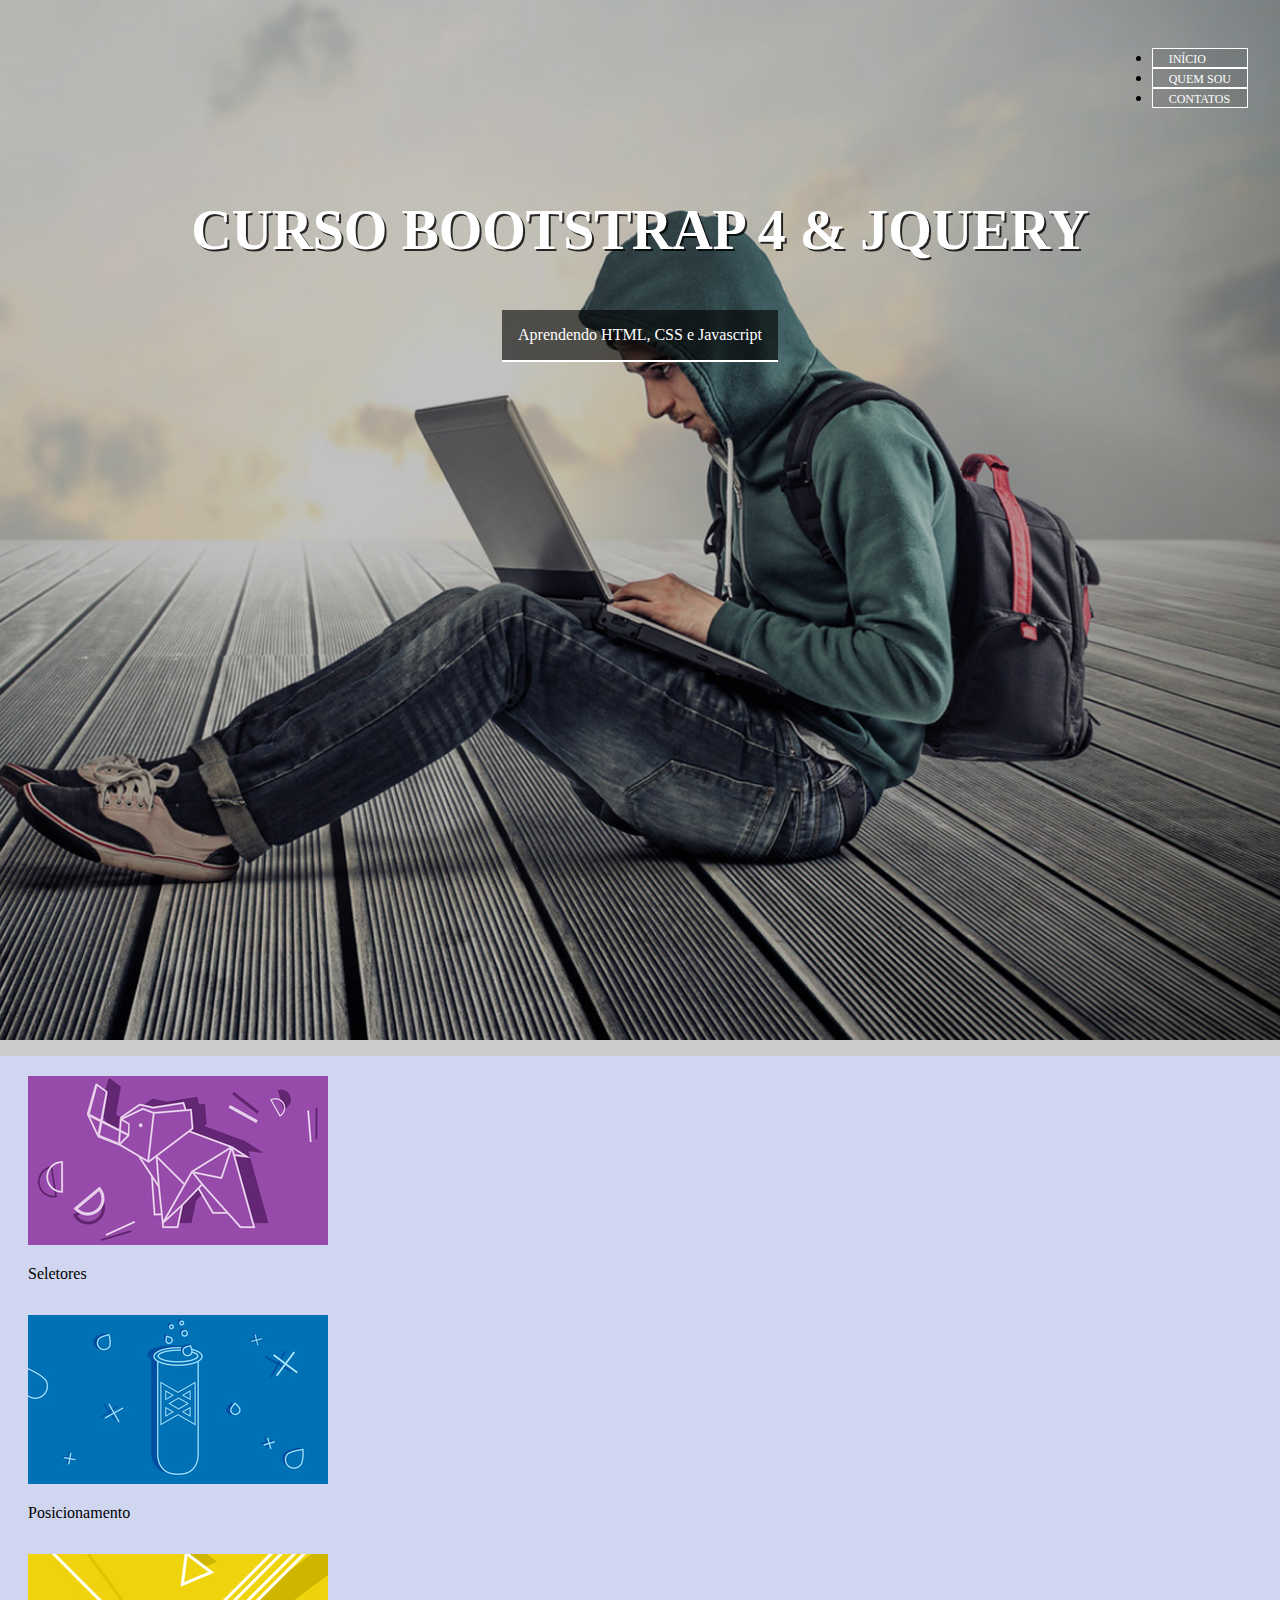
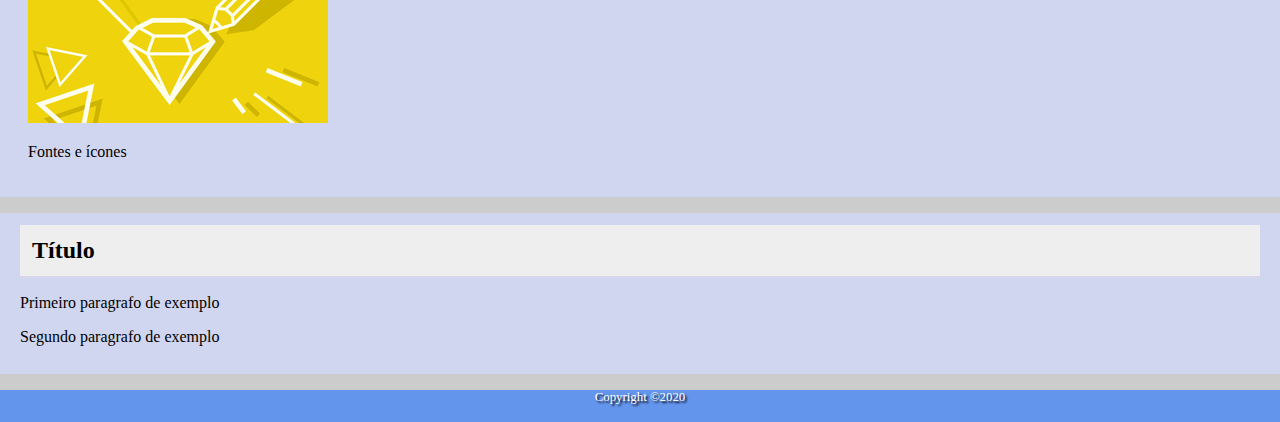
<file: Projeto Bootstrap3/index.html>
<!DOCTYPE html>
<html>
<head>
	<title>Web Fundamentos</title>
	<meta charset="UTF-8">
	<link rel="stylesheet" href="https://stackpath.bootstrapcdn.com/bootstrap/4.1.3/css/bootstrap.min.css" integrity="sha384-MCw98/SFnGE8fJT3GXwEOngsV7Zt27NXFoaoApmYm81iuXoPkFOJwJ8ERdknLPMO" crossorigin="anonymous">
	<link rel="stylesheet" type="text/css" href="css/estilo_geral.css">

</head>
<body>

	<nav></nav>
	<ul class="nav">
		<li class="nav-item">
		  <a class="nav-link active" href="#">Início</a>
		</li>
		<li class="nav-item">
		  <a class="nav-link" href="#">Quem Sou</a>
		</li>
		<li class="nav-item">
		  <a class="nav-link" href="#">Contatos</a>
		</li>
	  </ul>
	</nav>

	<div class="jumbotron jumbotron-fluid">
		<div class="container">
		  <h1 class="display-4">Curso Bootstrap 4 &amp; jquery</h1>
		  <p class="lead">Aprendendo HTML, CSS e Javascript</p>
		</div>
	  </div>
	  <div class="container">

		<section class="cards-container">

			<div class="row">
				<div class="col-12 col-sm-4">
					<div class="card">
						<img src="imgs/card_02.jpg" alt="" class="card-img-top">
						<div class="card-body">
							<p class="card-text">Seletores</p>
						</div>
					</div>
				</div>				
			
			
				<div class="col-12 col-sm-4">
					<div class="card">
						<img src="imgs/card_06.jpg" alt="" class="card-img-top">
						<div class="card-body">
							<p class="card-text">Posicionamento</p>
						</div>
					</div>
				</div>				
			
		
				<div class="col-12 col-sm-4">
					<div class="card">
						<img src="imgs/card_03.jpg" alt="" class="card-img-top">
						<div class="card-body">
							<p class="card-text">Fontes e ícones</p>
						</div>
					</div>
				</div>	
			</div>			
			

		</section>
		<section class="cards-container">
			<article>
				<h2>Título</h2>
				<p>Primeiro paragrafo de exemplo</p>
				<p>Segundo paragrafo de exemplo</p>
			</article>
		</section>


	  </div>
	 <footer class="rodape d-flex justify-content-center align-itens-center">
		 
			 <p>Copyright &copy;2020</p>
		
	 </footer>



	


	<script src="https://code.jquery.com/jquery-3.3.1.slim.min.js" integrity="sha384-q8i/X+965DzO0rT7abK41JStQIAqVgRVzpbzo5smXKp4YfRvH+8abtTE1Pi6jizo" crossorigin="anonymous"></script>
	<script src="https://cdnjs.cloudflare.com/ajax/libs/popper.js/1.14.3/umd/popper.min.js" integrity="sha384-ZMP7rVo3mIykV+2+9J3UJ46jBk0WLaUAdn689aCwoqbBJiSnjAK/l8WvCWPIPm49" crossorigin="anonymous"></script>

	<script src="https://stackpath.bootstrapcdn.com/bootstrap/4.1.3/js/bootstrap.min.js" integrity="sha384-ChfqqxuZUCnJSK3+MXmPNIyE6ZbWh2IMqE241rYiqJxyMiZ6OW/JmZQ5stwEULTy" crossorigin="anonymous"></script>
</body>

</html>
</file>
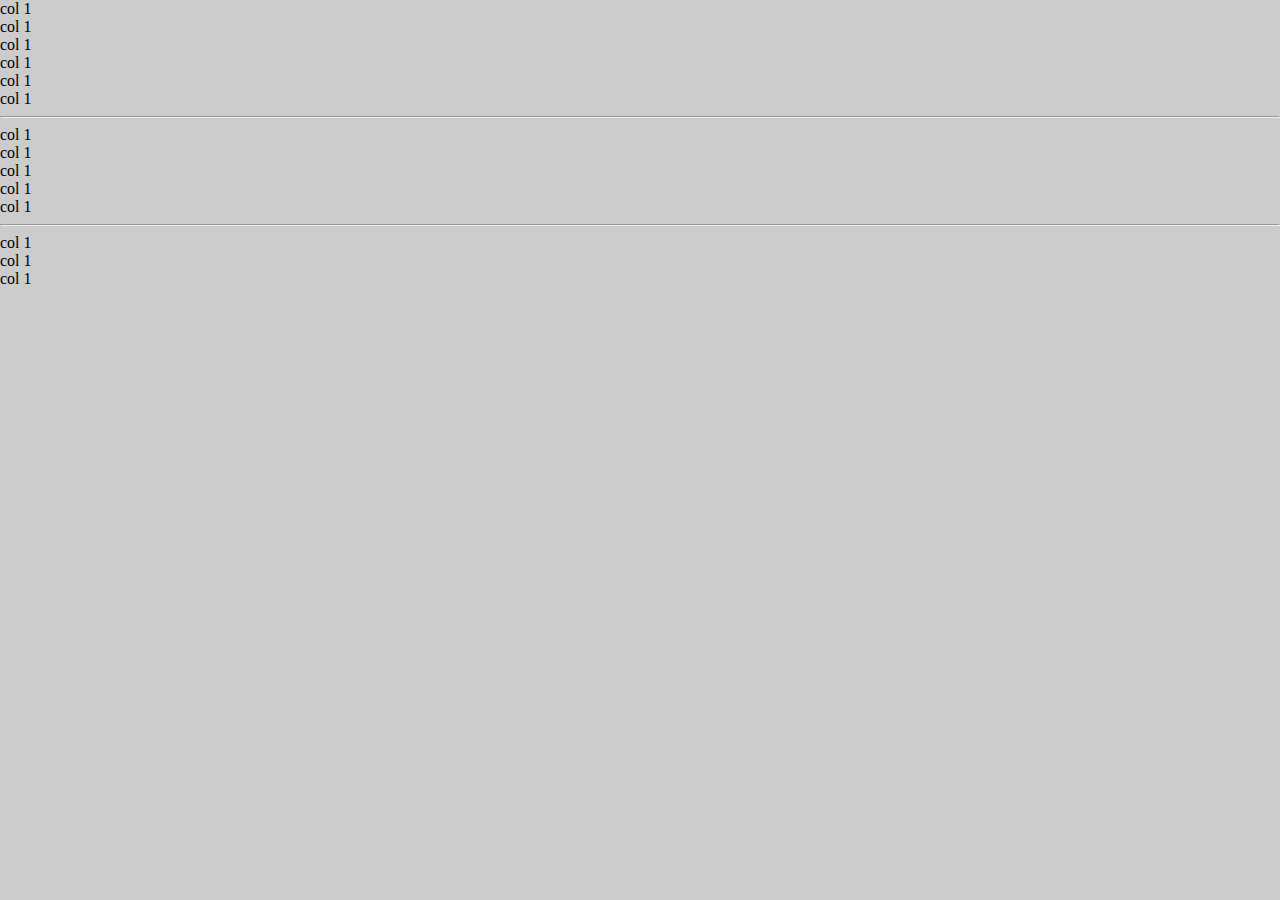
<file: Projeto Bootstrap3/grid.html>
<!DOCTYPE html>
<html>
<head>
	<title>Web Fundamentos</title>
	<meta charset="UTF-8">
	<link rel="stylesheet" href="https://stackpath.bootstrapcdn.com/bootstrap/4.1.3/css/bootstrap.min.css" integrity="sha384-MCw98/SFnGE8fJT3GXwEOngsV7Zt27NXFoaoApmYm81iuXoPkFOJwJ8ERdknLPMO" crossorigin="anonymous">
    <link rel="stylesheet" type="text/css" href="css/estilo_geral.css">
    
    <style>
        div[class^="col"] :nth-child(odd){
            background: rgba(59, 14, 14, 0);
        }
        div[class^="col"] :nth-child(even){
            background: #33e;
        }

    </style>

            </head>
            <body> 
                <div class="container">
                <div class="row">
                    <div class="col-12 col-4 col-lg-2">col 1</div>
                    <div class="col-12 col-4 col-lg-2">col 1</div>
                    <div class="col-12 col-4 col-lg-2">col 1</div>
                    <div class="col-12 col-4 col-lg-2">col 1</div>
                    <div class="col-12 col-4 col-lg-2">col 1</div>
                    <div class="col-12 col-4 col-lg-2">col 1</div>
                   

                </div>
            </div>
            <hr>
            <div class="container">
                <div class="row">
                    <div class="col-12 col-4 col-lg-2">col 1</div>
                    <div class="col-12 col-4 col-lg-2">col 1</div>
                    <div class="col-12 col-4 col-lg-2">col 1</div>
                    <div class="col-12 col-4 col-lg-2">col 1</div>
                    <!-- <div class="col-12 col-4 col-lg-2">col 1</div>-->
                    <div class="col-12 col-4 col-lg-2">col 1</div>
                </div>
            </div>
            <hr>
            <div class="container">
                <div class="row">
                    <div class="col-6">col 1</div>
                    <div class="col-2">col 1</div>
                    <div class="col-4">col 1</div>
                </div>
            </div>
        

            
        

	


	


	<script src="https://code.jquery.com/jquery-3.3.1.slim.min.js" integrity="sha384-q8i/X+965DzO0rT7abK41JStQIAqVgRVzpbzo5smXKp4YfRvH+8abtTE1Pi6jizo" crossorigin="anonymous"></script>
	<script src="https://cdnjs.cloudflare.com/ajax/libs/popper.js/1.14.3/umd/popper.min.js" integrity="sha384-ZMP7rVo3mIykV+2+9J3UJ46jBk0WLaUAdn689aCwoqbBJiSnjAK/l8WvCWPIPm49" crossorigin="anonymous"></script>

	<script src="https://stackpath.bootstrapcdn.com/bootstrap/4.1.3/js/bootstrap.min.js" integrity="sha384-ChfqqxuZUCnJSK3+MXmPNIyE6ZbWh2IMqE241rYiqJxyMiZ6OW/JmZQ5stwEULTy" crossorigin="anonymous"></script>
</body>

</html>
</file>
<file: Projeto Bootstrap3/css/estilo_geral.css>
body{
    margin: 0;
    padding: 0;
    font: 100 arial, sans-serif;
    background-color: #ccc;
}

section{
    margin: 1rem 0;
    background-color: rgb(208, 214, 240);
    padding: .75rem;


}

section h2{
    border-bottom: 2px solid rgb(217, 213, 236);
    padding: .75rem;
    margin: 0;
    background: #eee;
    font-size: 1.5rem;
    font-weight: bold ;margin-bottom: .5rem;

}

.jumbotron{
    min-height: 80vh;
    background-image: url(../imgs/bg-3.jpg);
    background-size: cover;
    background-position: right center;
    padding: 10rem 2rem;
    color: white;
    text-align: center;

}
.jumbotron h1{
    font-size: 3.5rem;
    text-shadow: 2px 2px rgba(0,0,0,.8);
    text-transform: uppercase;
    font-weight: bold;
    margin-bottom: 2rem;
    
}
.jumbotron p{
    padding: 1rem;
    border-bottom: 2px solid white;
    background-color: rgba(0,0,0,.6);
    font-size: 1rem;
    display: inline-block;
}

.nav{
    position: absolute;
    top: 2rem;
    right: 2rem;
    z-index: 1;
}

.nav > li{
    border: 1px solid white;
    margin-left: 1rem;
    background-color: rgba(0,0,0,.1);
}

.nav > li:hover{
    background-color: rgba(0,0,0,.3);
}

.nav > li a{
    padding: 1rem;
    color: white;
    text-transform: uppercase;
    font-size: .75rem;
    text-decoration: none;
}
.cards-container{
    padding: .75rem 1.25rem;

}

.cards-container .card{
    border-radius: 0;
    border: none;

}

.cards-container card-body{
    background-color: rgb(31, 19, 206);
    padding: 1rem;
    margin: 0;
    font-weight: normal;
    text-transform: uppercase;
    letter-spacing: 2px;
    font-size: 1.2rem;
    color: rgb(60, 48, 167);
}

.cards-container [class^=col] {
    padding: .5rem;
    padding-right: .5rem;

}

.rodape{
    height: 2rem;
    color: white;
    font-size: .8rem;
    text-align: center;
    text-shadow: 2px 2px 2px black;
    background-color: cornflowerblue;

}
</file>
